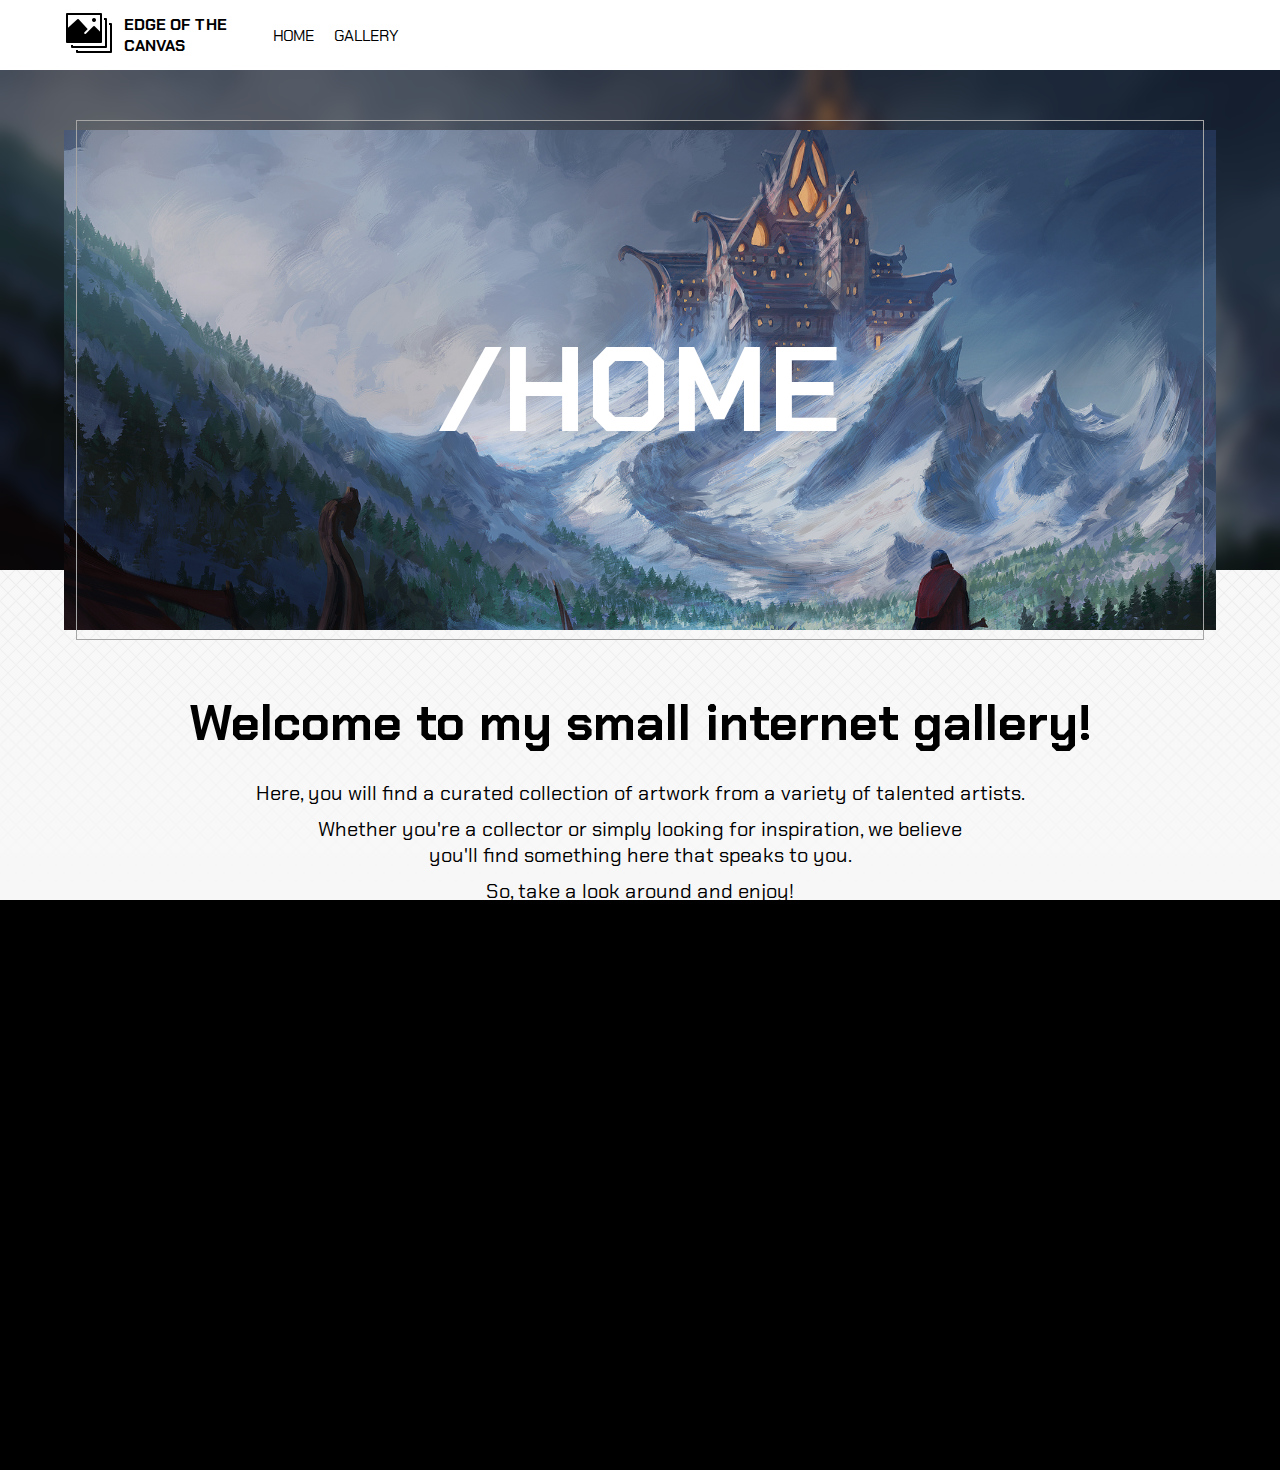
<file: index.html>
<!DOCTYPE html>
<html lang="en">
    <head>
        <meta name="viewport" content="width=device-width, initial-scale=1.0">
        <meta charset="utf-8">
        <link rel="stylesheet" href="./styles/css/main.css">
        <title>HOME | Edge of the Canvas</title>
        <script src="./scripts/toggle.js"></script>
    </head>
    <body>
        <nav id="nav-container">
            <div class="wrapper">
                <div class="logo-placeholder">
                    <a href="./index.html"><img src="./images/logos/image-gallery-filled-50.png" alt="logo"></a>
                    <a href="./index.html"><span>Edge of the Canvas</span></a>
                </div>
                <div class="list-placeholder">
                    <ul>
                        <li><a href="./index.html">home</a></li>
                        <li><a href="./gallery.html">gallery</a></li>
                    </ul>
                </div>
                <div class="button-placeholder">
                    <div class="open-button" onclick="OpenNavigation()"></div>
                </div>
            </div>
            <div id="vertical-overlay">
                <div class="wrapper">
                    <div class="logo-placeholder">
                        <a href="./index.html"><img src="./images/logos/image-gallery-filled-50.png" alt="logo"></a>
                        <a href="./index.html"><span>gallery</span></a>
                    </div>
                    <div class="button-placeholder">
                        <div class="close-button" onclick="CloseNavigation()"></div>
                    </div>
                </div>
                <hr class="spacer">
                <nav class="list-placeholder-v">
                    <a class="link" href="./index.html">home</a>
                    <a class="link" href="./gallery.html">gallery</a>
                </nav>
            </div>
        </nav>
        <header id="header-container">
            <p>/home</p>
            <div class="background-image">
                <div class="foreground-image">
                    <div class="border"></div>
                </div>
            </div>
        </header>
        <section class="introduction">
            <h2>Welcome to my small internet gallery!</h2>
            <p>Here, you will find a curated collection of artwork from a variety of talented artists.</p>
            <p>Whether you're a collector or simply looking for inspiration, we believe <br>you'll find something here that speaks to you.</p>
            <p>So, take a look around and enjoy!</p>
        </section>
        <footer id="footer-container">
            <div class="wrapper">
                <div class="footer-logo footer-element">
                    <p>Edge of the canvas | GALLERY</p>
                    <a href="./index.html">
                        <img src="./images/logos/image-gallery-filled-50.png" alt="logo">
                    </a>
                </div>
                <div class="footer-contact footer-element">
                    <h1>contact me</h1>
                    <p><span>email - </span>contact@littlemad.net</p>
                    <p><span>discord - </span>littlemad#1000</p>
                    <p><span><a href="https://discord.gg/8wC6NX73g9" target="_blank">discord server</a></span></p>
                </div>
                <div class="footer-legal footer-element">
                    <h1>legal</h1>
                    <p><span>&copy; 2023 Edge of the canvas. </span>Some Rights Reserved</p>
                </div>
            </div>
        </footer>
    </body>
</html>
</file>
<file: styles/css/main.css>
@font-face {
    font-family: ChakraPetch;
    src: url(../../fonts/ChakraPetch-Regular.ttf);
}
@font-face {
    font-family: ChakraPetch;
    src: url(../../fonts/ChakraPetch-Bold.ttf);
    font-weight: bold;
}

* {
    margin: 0;
    padding: 0;
    box-sizing: border-box;
    text-decoration: none;
}

html, body {
    width: 100%;
    height: 100%;
    padding: 0;
    overflow-x: hidden;
    font-family: "ChakraPetch", Arial, Helvetica, sans-serif;
    background-color: black;
}

#nav-container { width: 100%; height: 70px; background-color: white; }
#nav-container .wrapper { width: 90%; height: 70px; margin: 0 auto; }
#nav-container .wrapper {
    display: flex;
    flex-direction: row;
    justify-content: start;
    align-items: center;
}
#nav-container .wrapper .logo-placeholder { height: 70px; padding-right: 10px; gap: 10px; }
#nav-container .wrapper .logo-placeholder {
    display: flex;
    flex-direction: row;
    justify-content: start;
    align-items: center;
}
#nav-container .wrapper .logo-placeholder a { text-decoration: none; color: black; }
#nav-container .wrapper .logo-placeholder a img { width: 50px; height: 50px; }
#nav-container .wrapper .logo-placeholder a span { text-transform: uppercase; font-weight: bold; }

#nav-container .wrapper .list-placeholder { width: 100%; height: 70px; }
#nav-container .wrapper .list-placeholder {
    display: flex;
    flex-direction: row;
    justify-content: start;
    align-items: center;
}
#nav-container .wrapper .list-placeholder ul { list-style: none; }
#nav-container .wrapper .list-placeholder ul li { float: left; padding: 10px; list-style: none; }
#nav-container .wrapper .list-placeholder ul li a { text-decoration: none; text-transform: uppercase; color: black; }

#nav-container .wrapper .button-placeholder {
    display: flex;
    flex-direction: row;
    align-items: center;
    justify-content: end;
}
#nav-container .wrapper .open-button {
    width: 40px;
    height: 40px;

    display: none;

    cursor: pointer;
    border-radius: 25%;

    background-position: center;
    background-repeat: no-repeat;
    background-image: url(../../images/icons/menu-rounded-32.png);

    background-color: #f5f5f5;
}

#vertical-overlay {
    position: fixed;

    top: 0;
    right: 0;
    bottom: 0;

    width: 0%;
    height: 100%;

    z-index: 1;
    transition: 0.5s;
    background-color: white;
}

#vertical-overlay .button-placeholder { width: 100%; } /*za da izbutam butona v dqsno */
#vertical-overlay .wrapper .close-button {
    width: 40px;
    height: 40px;

    display: block;

    cursor: pointer;
    border-radius: 25%;

    background-position: center;
    background-repeat: no-repeat;
    background-image: url(../../images/icons/menu-close-30.png);

    background-color: #f5f5f5;
}

#vertical-overlay .spacer { margin: 2px 15px; border-top: 1px solid black; }
#vertical-overlay .list-placeholder-v { padding: 24px 48px 120px 24px; }
#vertical-overlay .link {
    display: flex;
    flex-direction: row;
    justify-content: start;
    align-items: center;

    margin: 8px 0px;
    padding: 10px 16px;
    border-radius: 8px;

    font-size: 20px;
    font-variant: small-caps;

    color: #000000;  background-color: #f5f5f5;
}

/* - - - - - - - - - - - - - - - HEADER - - - - - - - - - - - - - - - */

#header-container { width: 100%; margin: 0 auto; position: relative; }
#header-container .background-image {
    width: 100%;
    height: 500px;

    position: relative;
    margin: 0 auto;

    background-size: cover;
    background-position: center;
    background-repeat: no-repeat;
    background-image: linear-gradient(rgba(0, 0, 0, 0.5), rgba(0, 0, 0, 0.5)),
    url(../../images/coming_home.jpg);
}
#header-container .background-image::before {
    content: "";

    position: absolute;
    width: 100%;
    height: 500px;
    backdrop-filter: blur(8px);
}

#header-container .background-image .foreground-image {
    width: 90%;
    height: 500px;

    position: relative;
    margin: 0 auto;
    top: 60px;

    background-size: cover;
    background-position: center;
    background-repeat: no-repeat;
    background-image: linear-gradient(rgba(0, 0, 0, 0.1), rgba(0, 0, 0, 0.1)),
    url(../../images/coming_home.jpg);
}

#header-container .background-image .foreground-image .border {
    width: 98%;
    height: 520px;

    position: relative;
    margin: 0 auto;
    top: -10px;

    border: 1px solid #a5a5a5;
}

#header-container p {
    position: absolute;

    font-size: 120px;
    font-weight: bold;
    text-transform: uppercase;

    top: 50%; left: 50%;
    transform: translate(-50%, -50%);

    z-index: 1;
    margin-top: 70px;
    
    color: white;
}

/* - - - - - - - - - - - - - - - INTRODUCTION - - - - - - - - - - - - - - - */
.introduction {
    height: 400px;

    background-position: center;
    background-repeat: repeat no-repeat;
    background-image: url(../../images/touch/off-white-gray-grid-48-400.png);
}

.introduction h2 {
    padding: 120px 0px 20px 0px;

    font-size: 50px;
    text-align: center;

}
.introduction p {
    font-size: 20px;
    padding: 5px 0px;
    text-align: center;
}

/* - - - - - - - - - - - - - - - FOOTER - - - - - - - - - - - - - - - */
#footer-container { width: 100%; margin: 0 auto; }
#footer-container .wrapper {
    width: 90%;
    margin: 0 auto;
    padding: 30px 0px;

    gap: 40px;

    display: flex;
    flex-wrap: wrap;
    justify-items: center;
    justify-content: center;
    background-color: black;
}
#footer-container .wrapper .footer-element {
    position: relative;
    display: inline-block;

    padding-top: 30px;

    width: 400px;
    height: 200px;
    background-color: #000000;
}

#footer-container .wrapper .footer-logo p {
    font-size: 20px;
    font-weight: bold;
    text-align: center;
    text-transform: uppercase;
    color: white;
}

#footer-container .footer-logo a img {
    display: block;
    width: 60px;
    height: 60px;
    filter: invert(1);
    margin: 20px auto;
}

#footer-container .footer-contact h1, #footer-container .footer-legal h1 {
    font-size: 20px;
    font-weight: bold;
    text-transform: uppercase;
    text-align: left;
    color: white;
}

#footer-container .footer-contact p, #footer-container .footer-legal p {
    font-size: 16px;
    font-weight: lighter;
    text-align: left;
    padding: 10px 0px 5px 0px;
    color: white;
}

#footer-container .footer-contact p span, #footer-container .footer-legal p span {
    font-size: 16px;
    font-weight: bold;
    text-align: left;
    text-transform: uppercase;
    padding: 10px 0px 5px 0px;
    color: white;
}

#footer-container .footer-contact p span a  { 
    text-align: center; 
    font-size: 16px;
    font-weight: bold;
    text-decoration: none;
    color: white;
}

#footer-container .footer-logo, #footer-container .footer-contact, #footer-container .footer-legal {
    border-bottom: 1px solid #a5a5a5;
}

/* - - - - - - - - - - - - - - - GALLERY - - - - - - - - - - - - - - - */

.gallery {
    padding: 20px;
    display: flex;
    flex-wrap: wrap;
    justify-content: center;
    background-color: white;
}

.gallery img {
    width: 350px;
    height: 250px;
    transform: scale(1.0);
    transition: transform 0.4s ease;
}

.gallery .image-element {
    box-sizing: content-box;
    margin: 10px;
    height: 250px;
    width: 350px;
    overflow: hidden;
    display: inline-block;
    color: white;
    position: relative;
}
.gallery .caption-placeholder {
    height: 250px;
    width: 350px;
    background-color:rgba(0, 0, 0, 0);
    position: absolute;
    top: 0;
    left: 0;
    transition: background-color 0.3s ease;
}
.gallery .caption-placeholder .caption {
    position: absolute;
    bottom: 5px;
    left: 20px;
    opacity: 0.0;
    transition: transform 0.3s ease, opacity 0.3s ease;
}

.image-element:hover img { transform: scale(1.1); }
.image-element:hover .caption-placeholder { background-color:rgba(0, 0, 0, 0.5); }
.image-element:hover .caption { transform: translateY(-20px); opacity: 1.0; }
.image-element { cursor: pointer; }
.caption p:nth-child(2) { font-size: 0.8em; }
.low-opacity { opacity: 0.5; }

.filter-selector {
    position: relative;
    display: block;
    margin: 0 auto;
    width: 400px;
}
.selector-border {
    position: relative;
    margin: 0 auto;
    width: 400px;
    border: 1px solid black;
}
.get-filter {
    display: block;
    margin: 30px auto 0px auto;
    width: 400px;
    padding: 9px;
    font-size: 14px;
    border: none;
    resize: none;
    outline: none;
 }

@media screen and (max-width: 900px) {
    .introduction h2 { padding-top: 120px; font-size: 40px; }
    .introduction p { padding: 0px 15px; }
}

@media screen and (max-width: 600px) { /*(if width <= 600px) */
    #nav-container .wrapper { width: 90%; }
    #nav-container .list-placeholder ul { display: none; }
    #nav-container .button-placeholder .open-button { display: block; }
}

@media screen and (max-width: 600px) {

    #header-container .background-image {
        background-image: linear-gradient(rgba(0, 0, 0, 0.5), rgba(0, 0, 0, 0.5)),
        url(../../images/coming_home.jpg); 
    }

    #header-container .background-image::before { display: none; }
    #header-container .background-image .foreground-image { display: none; }
    #header-container p { margin-top: 0px; font-size: 60px; }
    .introduction h2 { padding-top: 40px; font-size: 30px;}
    .introduction p { padding: 0px 15px}
    .filter-selector .get-filter, .selector-border { width: 270px; }
    #nav-container .wrapper .list-placeholder { width: 0%; }
    #nav-container .wrapper .logo-placeholder { width: 100%; }
}
</file>
